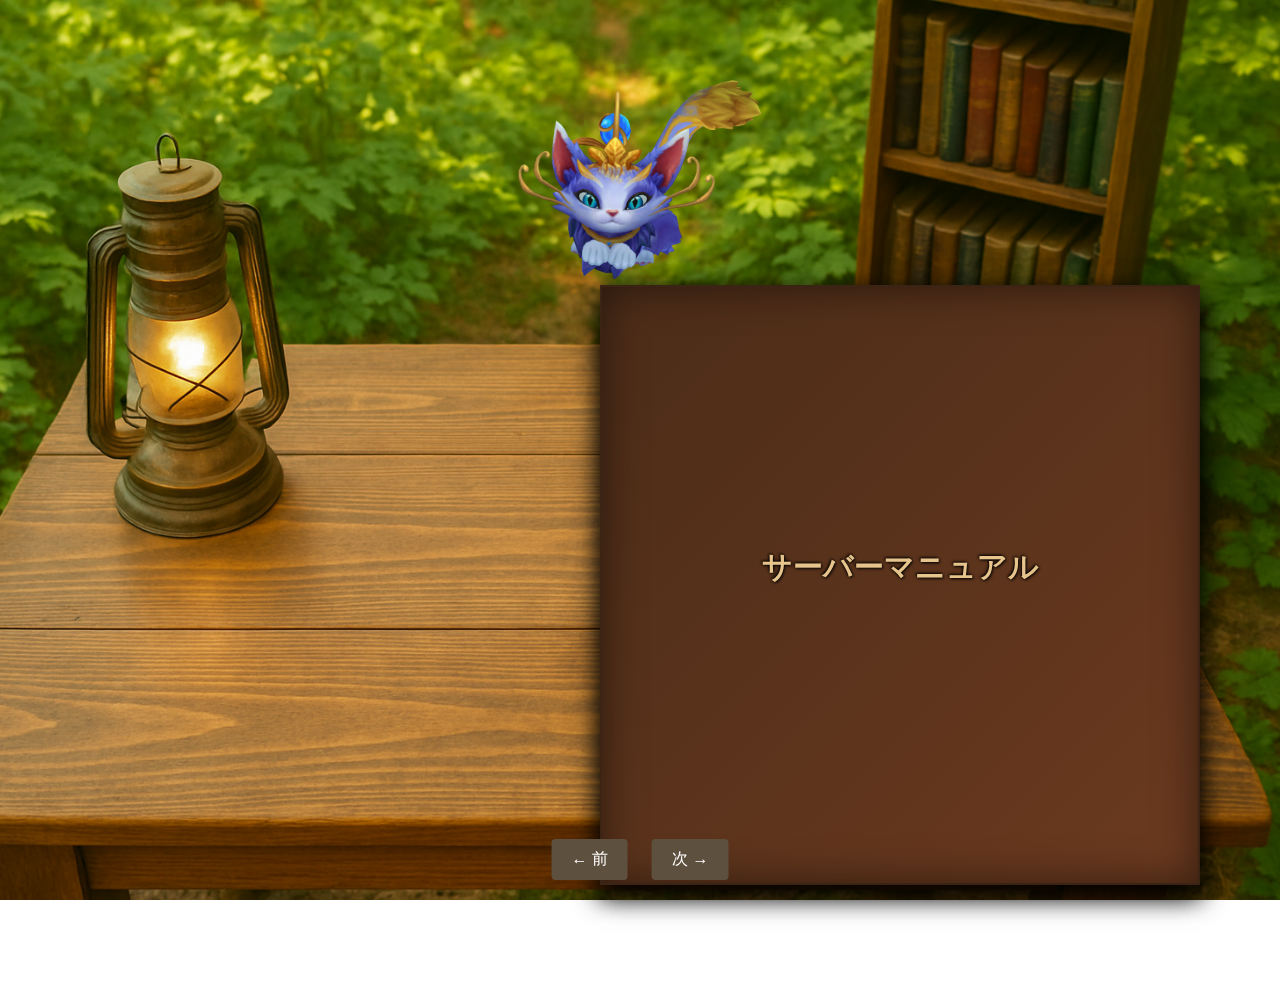
<file: index.html>
<!DOCTYPE html>
<html lang="ja">
<head>
  <meta charset="UTF-8" />
  <title>マニュアル</title>
  <style>
    body {
      margin: 0;
      padding-bottom: 100px;
      background: url('BGDis.png') no-repeat center center fixed;
      background-size: cover;
      display: flex;
      justify-content: center;
      align-items: center;
      min-height: 100vh;
      font-family: serif;
      position: relative;
      overflow: hidden;
    }

    .bg-overlay-image {
      position: absolute;
      top: 18%;
      left: 50%;
      transform: translate(-50%, -50%);
      z-index: 0;
      width: 19vw;
      height: auto;
      pointer-events: none;
    }

    .book {
      position: relative;
      width: 600px;
      height: 600px;
      perspective: 2000px;
      z-index: 1;
      margin-top: 30vh;
      margin-left: 520px;
    }

    .page {
      position: absolute;
      width: 100%;
      height: 100%;
      transform-style: preserve-3d;
      transform-origin: left center;
      transition: transform 1s ease;
    }

    .page .front,
    .page .back {
      position: absolute;
      width: 100%;
      height: 100%;
      background: #fffef5;
      border: 1px solid #999;
      box-sizing: border-box;
      padding: 40px 30px;
      backface-visibility: hidden;
    }

    .page .back {
      transform: rotateY(180deg);
    }

    .page.flipped {
      transform: rotateY(-180deg);
    }

    /* ★濃い茶色の革表紙（透けない） */
    .page.cover .front,
    .page.cover .back {
      background: linear-gradient(135deg, #4b2c18 0%, #6b3a1f 100%);
      color: #f5e6d3;
      font-weight: bold;
      border: 2px solid #3b2414;
      box-shadow:
        inset 0 0 40px rgba(0,0,0,0.5),
        0 10px 25px rgba(0,0,0,0.8);
    }

    /* 表紙タイトル */
    .page.cover .front h1 {
      text-align: center;
      margin-top: 220px;
      font-size: 30px;
      color: #e6c48c;
      text-shadow:
        1px 1px 3px #000,
        -1px -1px 3px #000;
    }

    .controls {
      position: fixed;
      bottom: 20px;
      left: 50%;
      transform: translateX(-50%);
      z-index: 2;
    }

    button {
      margin: 0 10px;
      padding: 10px 20px;
      font-size: 16px;
      background-color: #5e503f;
      color: white;
      border: none;
      border-radius: 4px;
      cursor: pointer;
    }

    h1 {
      margin-top: 0;
      font-size: 24px;
    }

    p {
      line-height: 1.5;
      font-size: 16px;
    }

    .click-area {
      position: fixed;
      top: 0;
      height: 100vh;
      width: 50vw;
      z-index: 0;
      pointer-events: none;
    }

    .click-area.left { left: 0; }
    .click-area.right { right: 0; }
  </style>
</head>
<body>

  <!-- ユーミの画像 -->
  <img class="bg-overlay-image" src="yuumi3d.png" alt="Yuumi Image" />

  <!-- 左右クリックエリア -->
  <div class="click-area full" onclick="handleClick(event)"></div>

  <!-- 本 -->
  <div class="book">
    <!-- 表表紙 -->
    <div class="page cover" id="page0">
      <div class="front">
        <h1>サーバーマニュアル</h1>
      </div>
      <div class="back">
        <p style="margin-top: 250px; text-align:center;">〜 ようこそ 〜</p>
      </div>
    </div>

    <!-- 中ページ -->
    <div class="page" id="page1">
      <div class="front">
        <h1>📘 サーバーマニュアル</h1>
        <p>PoFでの活動のために事前にやっておいてもらうべきこと<br><br>


          総合案内＆規約　コーチング10カ条を読む<br>

          自分の名前をxa-name-ybに変更　xaはPoF参加時のレート　nameは自分の名前　ybは現在のレート <br>

          informationカテゴリの各種urlからスケジュールを入力　＊自分の名前がない場合はご連絡ください<br>

          Visual Studio Cordとliveshareのインストール　＊練習日程のhtml編集で詳細を記載<br>

          chat GPTのインストール　＊すでに使用しているものがあれば不要<br>

          一週間の目標設定　＊練習の日程で詳細を記載<br>

          練習募集にて練習時間以外に人を募集 ＊任意<br>


          informationカテゴリの提出物一覧フォーラムのOPGGスレッドにて自分のサブ垢を含めたマルチサーチをはる<br>

          提出物一覧フォーラムのアイコン提出で自身のアイコンを提出</p>
      </div>




      <div class="back">
        <h1>①活動内容</h1>
        会議　1週間の目標設定<br>
       ⇒前回の会議の議事録を確認し、定めた進捗が達成されたかを確認する。<br>
前回の会議以降〜今回の会議までに出た議題について討論し、結論を出す。<br>
       会議の最後に、次回の会議の質を高めるための改善案を出す。<br>
        書記や司会をやる際にはこのチャンネル確認すること<a href="https://discord.com/channels/1371530284515725412/1382347296263376896" target="_blank" style="text-decoration: none; color: inherit;"><br>
       テンプレートに飛ぶ</p>
      </div>
    </div>

    <div class="page" id="page2">
      <div class="front">
        <h1>②HTML編集</h1>

       何のため<br>
       ・lolをやり続けるだけでチャレンジャーになれるなら今すでになっている。そうではない人間なので、0~1を作り出し、作り出したものを更によりよいものへと変化させていく成長の過程を覚えるため<br>
       ・LOLをやり続けるだけは成功しないので正しい努力の仕方を覚えてLOLの連絡に活かす為<br>
       ・チームが成長するための資料制作<br>

       やること<br>
       ・handswebサイトの制作、改良</p>

       やり方
        ・<a href="https://discord.com/channels/1371530284515725412/1384940153537036345" target="_blank" style="text-decoration: none; color: inherit;">
           Discord内に作り方が記載してあります
         </a><br>

       ・分からないことはAIに聞く
       ・その他のことはメンバーに
        </p>
      </div>
    


      <div class="back">
        <h1>➂フィジカルテスト</h1>

  <a href="https://youtu.be/4R3FLVt55GI" target="_blank">【TOPフィジカル】</a>　
  <a href="https://youtu.be/tV-i9kzTdLU" target="_blank">【MIDフィジカル】</a>　
  <a href="https://youtu.be/stRlmjjmVCI" target="_blank">【BOTフィジカル】</a>
  <a href=https://youtu.be/MWCbzvNr5gQ" target="_blank">【JGフィジカル】</a>
  <br>
       何のため<br>
       ・正確なキルラインを学ぶため<br>
       ・プレイヤースキル(操作精度)を上げるため<br>
       ・正しいマッチアップ通りのレーン戦やファイトが行えるようにするため<br>
       ・マッチアップを学ぶため<br>
       ・戦い方の基礎を固める<br>

       やること<br>
       ・1v1,2v2をプラクティスでやる<br>

       やり方<br>
       ・プラクティスツールでリセットを活用し、レーンごと1v1や2v2を行う<br>
       ・キルを積極的に狙ったプレイをする<br>
       ・マッチアップで同じ行動をする(間違った行動が起きたら即リセット)</p>
      </div>
    </div>

    <div class="page" id="page3">
      <div class="front">
        <h1>④フレックステスト</h1>
        <p>

          何のため<br>

          ・フィジカルテストの成果発表<br>

          ・試合の中でできるかどうかの確認<br>

          ・B/P練習も含まれる<br>

          <a href="../ban pick/banpickサイト.html">BAN PICKのやり方</a>><br>

          ・最序盤(序盤8分)でどんな試合展開をするのかを学ぶ<br>


          やること<br>
　　　　　・戦闘をしにいく<br>
　　　　　・ソロキルを狙う<br>
          やり方<br>

          ・フレックスランクを5人で行う</p>
      </div>

      
      <div class="back">
        <h1>⑤メタ練習</h1>
        <p>何のために<br>
  
          ・lolの基礎を覚えるため（ウェーブコントロール、主導権の使い方、レーン戦のやり方、ゲームの進め方）<br>
  
          ・遂行能力を高めるため<br>
  
          ・歯車として動くということを身に着けるため<br>

  
          やること<br>
  
          ・各種動画に準じた手順を正確に行えるように練習する<br>

  
          やり方<br>
  
          ・プラクティスツールのリセット機能を活用して各種動画の通りに行う<br>
          <a href="メタ練習/メタ練習.html" target="_blank">・このリンクから詳しいやり方を学ぶ</a>

        </p>
      </div>
    </div>

 <div class="page" id="page4">
      <div class="front">
         <h1>⑥巻き戻しカスタム</h1>
        何故やるのか<br>
・これまでで練習した内容を本番想定で実行できるようにするため<br>
・効率よくやるため<br>

やること<br>
・リセットを活用して、何度もミスをしなくなるまで繰り返す。<br>

やり方<br>
・プラクティスツールで10人で集まり、ミスをしたらその時点でリセットして試合を再開する</p>
      </div>
      <div class="back">
        </p>
      </div>
    </div>
    
    <!-- 裏表紙 -->
    <div class="page cover" id="page5">
      <div class="front"></div>
      <div class="back"></div>
    </div>
  </div>

  <!-- 操作ボタン -->
  <div class="controls">
    <button onclick="prevPage()">← 前</button>
    <button onclick="nextPage()">次 →</button>
  </div>

  <script>
    const pages = document.querySelectorAll('.page');
    let currentPage = 0;

    // 初期z-index設定
    pages.forEach((page, index) => {
      page.style.zIndex = pages.length - index;
    });

    function nextPage() {
      if (currentPage < pages.length) {
        const page = pages[currentPage];
        page.classList.add('flipped');

        const onTransitionEnd = () => {
          page.style.zIndex = 0;
          page.removeEventListener('transitionend', onTransitionEnd);
        };
        page.addEventListener('transitionend', onTransitionEnd);

        currentPage++;
      }
    }

    function prevPage() {
      if (currentPage > 0) {
        currentPage--;
        const page = pages[currentPage];
        page.classList.remove('flipped');
        page.style.zIndex = pages.length - currentPage;
      }
    }

    function handleClick(event) {
  const clickX = event.clientX;
  const screenWidth = window.innerWidth;

  if (clickX < screenWidth / 2) {
    prevPage();
  } else {
    nextPage();
  }
}

  </script>
</body>
</html>

<!-- 


練習の日程

①活動内容
会議　1週間の目標設定
⇒前回の会議の議事録を確認し、定めた進捗が達成されたかを確認する。
前回の会議以降〜今回の会議までに出た議題について討論し、結論を出す。
会議の最後に、次回の会議の質を高めるための改善案を出す。


②HTML編集
何のため
・lolをやり続けるだけでチャレンジャーになれるなら今すでになっている。そうではない人間なので、0~1を作り出し、作り出したものを更によりよいものへと変化させていく成長の過程を覚えるため
・LOLをやり続けるだけは成功しないので正しい努力の仕方を覚えてLOLの連絡に活かす為
・チームが成長するための資料制作

やること
・handswebサイトの制作、改良

やり方
・Discord内に作り方が記載してあります
⇒【ディスコード内からこちらに移動してくださいもしくはdiscordリンク先に飛ぶように】
リンクはこれhttps://discord.com/channels/1371530284515725412/1384940153537036345
・分からないことはAIに聞く
・その他のことはメンバーに

➂フィジカルテスト
⇒【動画リンクを用意する】
何のため
・正確なキルラインを学ぶため
・プレイヤースキル(操作精度)を上げるため
・正しいマッチアップ通りのレーン戦やファイトが行えるようにするため
・マッチアップを学ぶため
・戦い方の基礎を固める

やること
・

やり方
・プラクティスツールでリセットを活用し、レーンごと1v1や2v2を行う
・キルを積極的に狙ったプレイをする
・マッチアップで同じ行動をする(間違った行動が起きたら即リセット)

④フレックステスト
何のため
・フィジカルテストの成果発表
・試合の中でできるかどうかの確認
・B/P練習も含まれる⇒
<a href="banpickサイト.html">banpickサイト</a>

・最序盤(序盤8分)でどんな試合展開をするのかを学ぶ

やること
やり方
・フレックスランクを5人で行う



⑥巻き戻しカスタム
何故やるのか
・これまでで練習した内容を本番想定で実行できるようにするため
・効率よくやるため

やること
・リセットを活用して、何度もミスをしなくなるまで繰り返す。

やり方
・プラクティスツールで10人で集まり、ミスをしたらその時点でリセットして試合を再開する。 -->
</file>
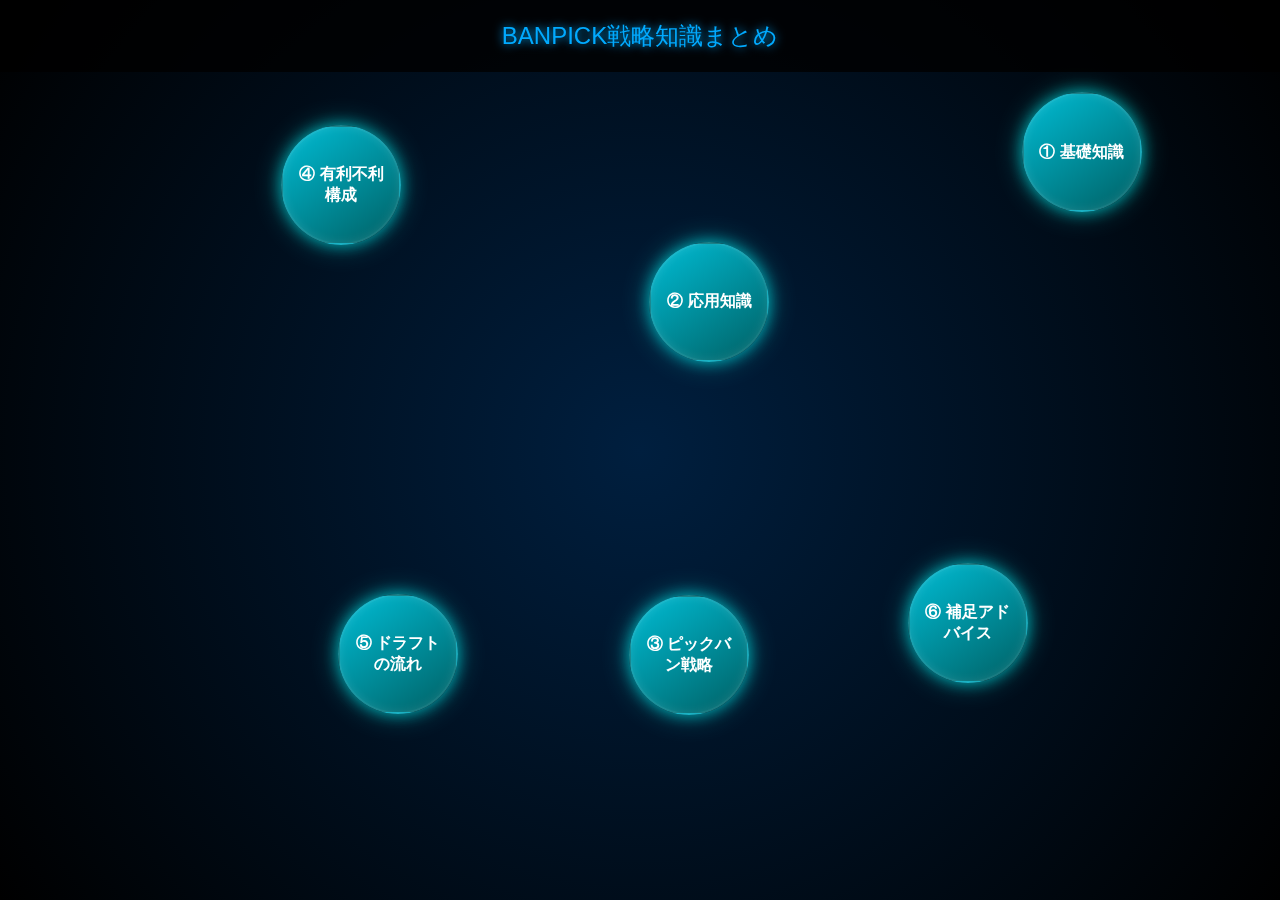
<file: ban pick/banpickサイト.html>
<!DOCTYPE html>
<html lang="ja">
<head>
  <meta charset="UTF-8">
  <title>DVD風BANPICK戦略</title>
  <style>
    * { box-sizing: border-box; }

    html, body {
      margin: 0;
      height: 100%;
      background: radial-gradient(circle at center, #001f3f 0%, #000 100%);
      font-family: 'Segoe UI', sans-serif;
      color: #fff;
      overflow: hidden;
      position: relative;
    }

    header {
      position: fixed;
      top: 0;
      width: 100%;
      background: rgba(0, 0, 0, 0.8);
      text-align: center;
      padding: 20px 0;
      z-index: 100;
      font-size: 24px;
      color: #0af;
      text-shadow: 0 0 10px #0af;
    }

    .ball {
      position: absolute;
  width: 120px;
  height: 120px;
  border-radius: 50%;
  background: linear-gradient(145deg, #00bcd4, #006064); /* ネオンサイバー風ブルー */
  display: flex;
  align-items: center;
  justify-content: center;
  color: white;
  font-size: 16px;
  font-weight: bold;
  text-align: center;
  padding: 10px;
  box-shadow: 
    0 0 15px rgba(0, 255, 255, 0.6),
    0 0 30px rgba(0, 255, 255, 0.3),
    inset 0 0 10px rgba(255, 255, 255, 0.1);
  backdrop-filter: blur(3px);
  border: 2px solid rgba(255, 255, 255, 0.1);
  transition: transform 0.3s, box-shadow 0.3s;
  cursor: pointer;
  z-index: 10;
    }
    

    /* 追加：ホバー時の光エフェクト */
    .ball:hover {
      box-shadow: 0 0 20px 10px rgba(255, 255, 255, 0.6);
      transform: scale(1.1);
}

    .tab-content {
      display: none;
      padding: 20px;
      background-color: rgba(17, 17, 17, 0.95);
      border-radius: 10px;
      border: 1px solid #333;
      max-width: 900px;
      margin: 250px auto 20px auto;
      box-shadow: 0 0 20px rgba(0, 170, 255, 0.1);
      position: relative;
      z-index: 5;
    }

    .tab-content.active {
      display: block;
    }

    #bubble-container {
      position: fixed;
      top: 0;
      left: 0;
      width: 100%;
      height: 100%;
      pointer-events: none;
      overflow: hidden;
      z-index: 1;
    }

    .bubble {
      position: absolute;
      bottom: -50px;
      background: rgba(255, 255, 255, 0.1);
      border-radius: 50%;
      animation: rise 8s linear infinite;
    }

    @keyframes rise {
      0% {
        transform: translateY(0) scale(1);
        opacity: 0.6;
      }
      100% {
        transform: translateY(-100vh) scale(0.5);
        opacity: 0;
      }
    }
  
              <!--それぞれのページのCSS-->
    #tab1 {
      font-size: 30px; /* 全体の文字サイズを大きく */
      line-height: 1.6; /* 行間も少し広げて読みやすく */
    }

    #tab1 h2 {
      font-size: 24px; /* 見出しはさらに大きく */
    }

    #tab1 ul {
      padding-left: 1.5em; /* リストの左余白 */
    }

    #tab1 li {
      margin-bottom: 1em; /* 各項目の間隔を広く */
    }
  
    ul li {
    margin-bottom: 1em; /* 1行分の余白 */
  }
  
  
  
  
  </style>
</head>
<body>

  <header>BANPICK戦略知識まとめ</header>

  <div id="bubble-container"></div>

   <!-- タブの内容 -->
  <div id="tab1" class="tab-content" style="font-size: 1.4em;">
  <h2>①【基礎知識：構成の前提条件】</h2>
  <p>構成を考える上での基本的なポイント。</p>
  <ul>
    <li><strong>ダメージタイプの分散</strong><br>
      - AP/ADに偏りすぎないこと（防御アイテムの選択肢を相手に絞らせない）
    </li>
    <li><strong>レーン主導権が最低2つあること</strong><br>
      - 例：トップとミッド、あるいはボットとジャングルなど
    </li>
    <li><strong>成長曲線の分散（タイミングのズレ）</strong><br>
      - パワースパイク（強くなるタイミング）がかぶらないようにする<br>
      - 全員レイトキャリーなどはNG、ピークがばらけると試合展開に柔軟性が出る
    </li>
    <li><strong>エンゲージ（集団戦を始める能力）を持つチャンピオンの存在</strong><br>
      → フロントライン or イニシエーターが不在だとファイトを起こせない
    </li>
    <li><strong>中盤以降のサイドレーン主導権（レーンプライオリティ）が1か所以上あること</strong><br>
      - ジャングルの動きやオブジェクト制御の鍵になる
    </li>
  </ul>
</div>
  <div id="tab2" class="tab-content" style="font-size: 1.4em;">
    <h2>②【応用知識：ドラフトと構成対応】</h2>
    <p>ドラフト順と相手構成に合わせた対応法。</p>
    <ul>
      <li><strong>時間帯ごとのダメージ総量を考える</strong><br>
       → 序盤型 vs 中盤型 vs レイトゲーム型 で分け、バランスよくする or 明確な強みで押し切る<br>
      </li>
      
      <li><strong>ファーストピックの優先度</strong><br>
       - OPチャンピオン：先手でピックしてもカウンターを受けにくい<br>
       - フレックスピック：レーンを隠せる（例：グラガス、マオカイ、ポッピー）<br>
       - タンク：序盤にピックすると火力バランスが崩れにくい（構成が読まれにくい）
      </li>
      <li><strong>ミッド先出しをする場合</strong><br>
       - アジール・タリヤ・ビクターなど、どれかの分野が秀でているチャンピオンは先出しできる<br>
       - ミッドを先に出すことでほかのレーンで後出しができ、有利が取りやすくなる
      </li>
    
  </ul>
  </div>
  <div id="tab3" class="tab-content" style="font-size: 1.4em;">
    <h2>③【ピックバン戦略の基本方針】</h2>
    <p><strong>構成軸を決めるための考え方。</strong></p>
    <p><strong>相手に情報を与えずに、自分たちの構成の柔軟性を最大化</strong><br></p>
    <li>
     フレックスチャンピオンやOPチャンピオンを先に取って、構成を見せずにベースを整える  
    </li>
    <p><strong>構成のピックする順番</strong><br></p>
    <li>
     基本的にはJG→ADC→SUP→MID→TOPの順番で行われる<br>
    </li>
    <li>
     レッドサイドの場合は最初のピックでADCとSUPをセットピックすることが多い
    </li>
    <p><strong>構成のバン</strong><br></p>
    <li>
     基本的にOPチャンピオンをバンする<br>
    </li>
    <li> 
     先出しする場合はカウンターをバンする
    </li>
  </div>
  <div id="tab4" class="tab-content" style="font-size: 1.4em;">
    <h2>④【構成同士の有利・不利関係】</h2>
    <p><strong>構成の有利不利</strong></p>
    <li>
      オールイン＞ ポーク
    </li>
    <li>
    ディスエンゲージ ＞ 集団戦・ピックアップ
    </li>
    <li>
      ポーク ＞ ADCプロテクト
    </li>
    <li>
      ADCプロテクト ＞ 集団戦型
    </li>
    <li>
      集団戦型 ＞ キャッチ構成
    </li>
    <li>
      キャッチ構成 ＞ オールイン
    </li>
    <p><strong>構成の説明</strong></p>
    <li>集団戦:フロントを前に立たせて後ろからディーラーがダメージを出す基本的な構成</li>
    <li>オールイン:全員で同時にスキルを出し切って短期戦闘で終わらせる構成</li>
    <li>ポーク:相手と正面から戦わずに遠くから一方的に相手の体力を削って戦う構成</li>
    <li>キャッチ:少人数の相手を捕まえて倒して戦闘を起こす構成</li>
    <li>ピックアップ:相手の一人を確実に倒しきる構成</li>
    <li>ディスエンゲージ:相手のエンゲージを避けて深入りさせて戦う構成</li>
    <li>ADCプロテクト:ADCを完全に守り切る構成</li>
  </div>
  <div id="tab5" class="tab-content" style="font-size: 1.4em;">
    <h2>⑤【ドラフトの流れ：実践的プロセス】</h2>
    <p>BAN/PICKの実践的な進行例。</p>
    <ul>
     <li><strong>最初のBANとPICK3体で自チームの構成の基盤を決める</strong><br>
       - 決まったら、それに合わせて残りを柔軟に対応<br>
     </li>
     
     <li><strong>ピック1～2体目：フレックス or 汎用性の高いチャンピオン</strong><br>
       - 構成が固定されず、有利な後出しにつなげやすい<br>
     </li>
     
     <li><strong>中盤～後半ピック</strong><br>
       - 敵構成の方向性に応じてカウンターを意識<br>
       - 自分の構成の穴（主導権・エンゲージ・ダメージタイプなど）を補完
     </li>
    </ul>
  </div>
  <div id="tab6" class="tab-content" style="font-size: 1.4em;">
    <h2>⑥【補足アドバイス】</h2>
    <p>コミュニケーションのコツや注意点。</p>
    <li><strong>ADCのプロテクト構成を作るなら、エンゲージ過多になりすぎないよう注意</strong><br><br>
    </li>
    <li><strong>集団戦構成を組むときは、エンゲージとディスエンゲージのバランスを取ると◎</strong><br><br>
    </li>
    <li><strong>フレックスピックの理解が深いほど有利。メタで使われるピックだけでなく、自分たちが得意な隠しピックも武器になる。 </strong><br><br>
    </li>
    <li><strong>レッドサイドの場合サードピックでMIDかTOPを取りピックバンになったときにカウンターをバンする方法もある</strong><br><br>
    </li>
  </div>

  <script>
    const tabs = [
  { label: "① 基礎知識", tabId: "tab1" },
  { label: "② 応用知識", tabId: "tab2" },
  { label: "③ ピックバン戦略", tabId: "tab3" },
  { label: "④ 有利不利構成", tabId: "tab4" },
  { label: "⑤ ドラフトの流れ", tabId: "tab5" },
  { label: "⑥ 補足アドバイス", tabId: "tab6" }
];

let arranged = false;
const balls = [];
const ballPositions = [];

function isFarEnough(x, y) {
  return ballPositions.every(pos => {
    const dx = pos.x - x;
    const dy = pos.y - y;
    const distance = Math.sqrt(dx * dx + dy * dy);
    return distance >= 120;
  });
}

tabs.forEach((item, i) => {
  const ball = document.createElement('div');
  ball.className = 'ball';
  ball.textContent = item.label;
  ball.dataset.tab = item.tabId;

  let x, y;
  let attempts = 0;
  do {
    x = Math.random() * (window.innerWidth - 130);
    y = Math.random() * (window.innerHeight - 130);
    attempts++;
  } while (!isFarEnough(x, y) && attempts < 20);

  ballPositions.push({ x, y });

  const dx = (Math.random() < 0.5 ? -1 : 1) * (0.2 + Math.random() * 0.3);
  const dy = (Math.random() < 0.5 ? -1 : 1) * (0.2 + Math.random() * 0.3);

  ball.style.left = `${x}px`;
  ball.style.top = `${y}px`;

  document.body.appendChild(ball);
  balls.push({ el: ball, x, y, dx, dy });

  ball.onclick = () => {
    document.querySelectorAll('.tab-content').forEach(t => t.classList.remove('active'));
    document.getElementById(item.tabId).classList.add('active');

    if (!arranged) {
      balls.forEach((b, index) => {
        b.el.style.left = `${40 + index * 130}px`;
        b.el.style.top = `100px`;
      });
      cancelAnimationFrame(animationId);
      arranged = true;
    }
  };
});

function detectCollision(b1, b2) {
  const dx = b1.x - b2.x;
  const dy = b1.y - b2.y;
  const distance = Math.sqrt(dx * dx + dy * dy);
  return distance < 120;
}

function resolveCollision(b1, b2) {
  const tempDx = b1.dx;
  const tempDy = b1.dy;
  b1.dx = b2.dx;
  b1.dy = b2.dy;
  b2.dx = tempDx;
  b2.dy = tempDy;

  b1.x += b1.dx;
  b1.y += b1.dy;
  b2.x += b2.dx;
  b2.y += b2.dy;
}

function moveBalls() {
  balls.forEach(b => {
    if (arranged) return;

    b.x += b.dx;
    b.y += b.dy;

    if (b.x <= 0 || b.x + 120 >= window.innerWidth) b.dx *= -1;
    if (b.y <= 60 || b.y + 120 >= window.innerHeight) b.dy *= -1;

    b.el.style.left = `${b.x}px`;
    b.el.style.top = `${b.y}px`;
  });

  for (let i = 0; i < balls.length; i++) {
    for (let j = i + 1; j < balls.length; j++) {
      if (detectCollision(balls[i], balls[j])) {
        resolveCollision(balls[i], balls[j]);
      }
    }
  }

  animationId = requestAnimationFrame(moveBalls);
}

let animationId = requestAnimationFrame(moveBalls);

// 🫧 泡生成（サイズ考慮して重複防止）
const bubbleContainer = document.getElementById('bubble-container');
const existingPositions = [];

function createBubble() {
  const size = Math.random() * 10 + 5;
  let x;
  let attempts = 0;

  do {
    x = Math.random() * window.innerWidth;
    attempts++;
  } while (
    existingPositions.some(({ px, ps }) => Math.abs(px - x) < (ps + size)) &&
    attempts < 10
  );

  if (attempts >= 10) {
    existingPositions.length = 0;
  }

  existingPositions.push({ px: x, ps: size });

  const bubble = document.createElement('div');
  bubble.className = 'bubble';
  bubble.style.width = `${size}px`;
  bubble.style.height = `${size}px`;
  bubble.style.left = `${x}px`;
  bubble.style.top = `${window.innerHeight}px`;
  bubble.style.animationDuration = `${6 + Math.random() * 4}s`;
  bubbleContainer.appendChild(bubble);

  setTimeout(() => {
    bubble.remove();
    const index = existingPositions.findIndex(obj => obj.px === x);
    if (index !== -1) existingPositions.splice(index, 1);
  }, 10000);
}

setInterval(createBubble, 300);
  </script>

</body>
</html>
</file>
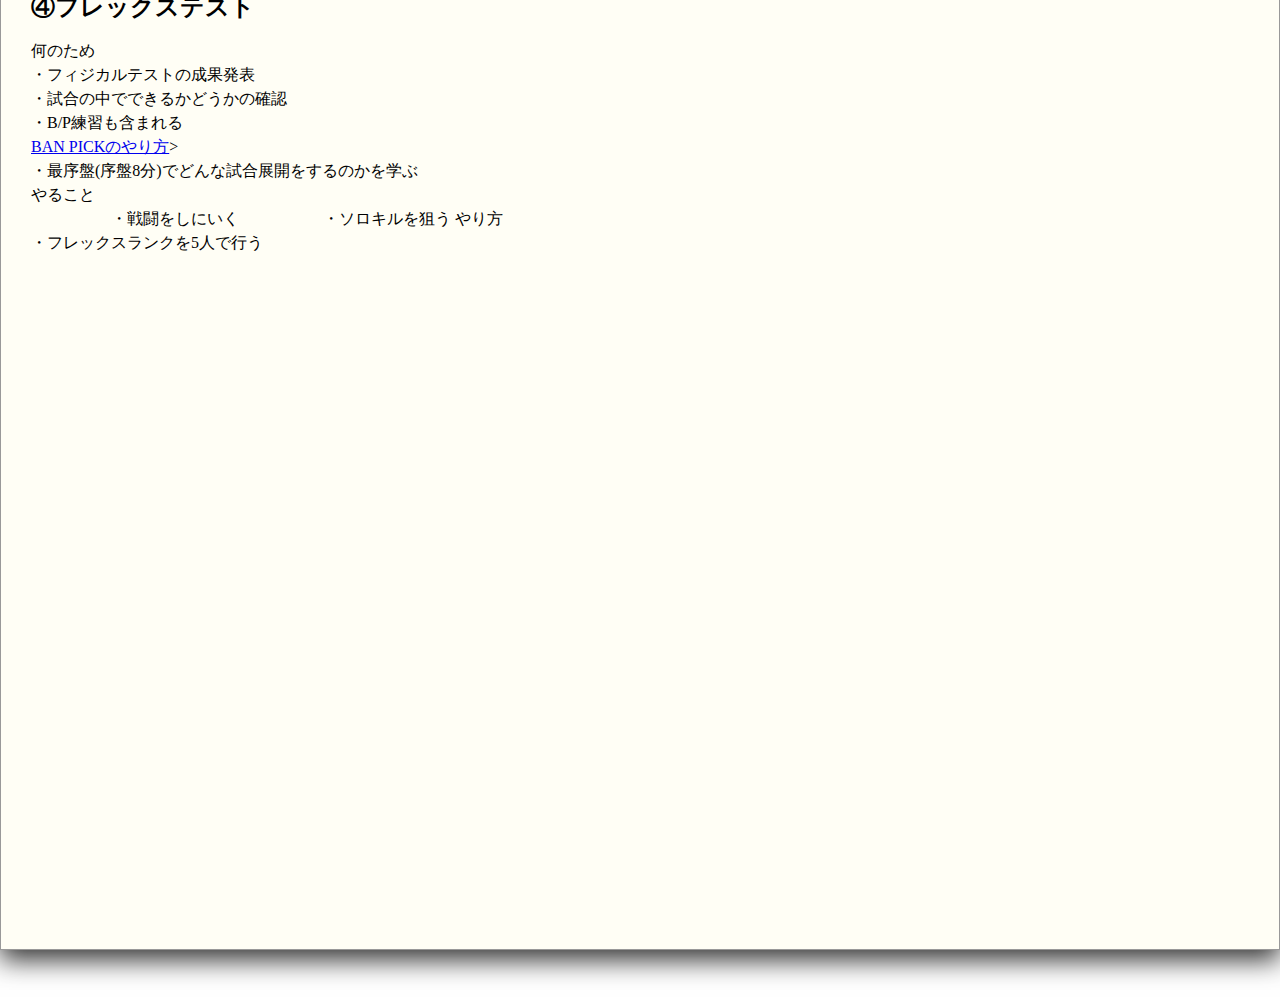
<file: disマニュ/server.html>
z<!DOCTYPE html>
<html lang="ja">
<head>
  <meta charset="UTF-8" />
  <title>ページめくり</title>
  <style>
    body {
      margin: 0;
      padding-bottom: 100px;
      background: url('BGDis.png') no-repeat center center fixed;
      background-size: cover;
      display: flex;
      justify-content: center;
      align-items: center;
      min-height: 100vh;
      font-family: serif;
      position: relative;
      overflow: hidden;
    }

    .bg-overlay-image {
      position: absolute;
      top: 18%;
      left: 50%;
      transform: translate(-50%, -50%);
      z-index: 0;
      width: 19vw;
      height: auto;
      pointer-events: none;
    }

    .book {
      position: relative;
      width: 600px;
      height: 600px;
      perspective: 2000px;
      z-index: 1;
      margin-top: 30vh;
      margin-left: 520px;
    }

    .page {
      position: absolute;
      width: 100%;
      height: 100%;
      transform-style: preserve-3d;
      transform-origin: left center;
      transition: transform 1s ease;
    }

    .page .front,
    .page .back {
      position: absolute;
      width: 100%;
      height: 100%;
      background: #fffef5;
      border: 1px solid #999;
      box-sizing: border-box;
      padding: 40px 30px;
      backface-visibility: hidden;
    }

    .page .back {
      transform: rotateY(180deg);
    }

    .page.flipped {
      transform: rotateY(-180deg);
    }

    /* ★濃い茶色の革表紙（透けない） */
    .page.cover .front,
    .page.cover .back {
      background: linear-gradient(135deg, #4b2c18 0%, #6b3a1f 100%);
      color: #f5e6d3;
      font-weight: bold;
      border: 2px solid #3b2414;
      box-shadow:
        inset 0 0 40px rgba(0,0,0,0.5),
        0 10px 25px rgba(0,0,0,0.8);
    }

    /* 表紙タイトル */
    .page.cover .front h1 {
      text-align: center;
      margin-top: 220px;
      font-size: 30px;
      color: #e6c48c;
      text-shadow:
        1px 1px 3px #000,
        -1px -1px 3px #000;
    }

    .controls {
      position: fixed;
      bottom: 20px;
      left: 50%;
      transform: translateX(-50%);
      z-index: 2;
    }

    button {
      margin: 0 10px;
      padding: 10px 20px;
      font-size: 16px;
      background-color: #5e503f;
      color: white;
      border: none;
      border-radius: 4px;
      cursor: pointer;
    }

    h1 {
      margin-top: 0;
      font-size: 24px;
    }

    p {
      line-height: 1.5;
      font-size: 16px;
    }

    .click-area {
      position: fixed;
      top: 0;
      height: 100vh;
      width: 50vw;
      z-index: 0;
      pointer-events: none;
    }

    .click-area.left { left: 0; }
    .click-area.right { right: 0; }
  </style>
</head>
<body>

  <!-- ユーミの画像 -->
  <img class="bg-overlay-image" src="yuumi3d.png" alt="Yuumi Image" />

  <!-- 左右クリックエリア -->
  <div class="click-area full" onclick="handleClick(event)"></div>

  <!-- 本 -->
  <div class="book">
    <!-- 表表紙 -->
    <div class="page cover" id="page0">
      <div class="front">
        <h1>サーバーマニュアル</h1>
      </div>
      <div class="back">
        <p style="margin-top: 250px; text-align:center;">〜 ようこそ 〜</p>
      </div>
    </div>

    <!-- 中ページ -->
    <div class="page" id="page1">
      <div class="front">
        <h1>📘 サーバーマニュアル</h1>
        <p>PoFでの活動のために事前にやっておいてもらうべきこと<br><br>


          総合案内＆規約　コーチング10カ条を読む<br>

          自分の名前をxa-name-ybに変更　xaはPoF参加時のレート　nameは自分の名前　ybは現在のレート <br>

          informationカテゴリの各種urlからスケジュールを入力　＊自分の名前がない場合はご連絡ください<br>

          Visual Studio Cordとliveshareのインストール　＊練習日程のhtml編集で詳細を記載<br>

          chat GPTのインストール　＊すでに使用しているものがあれば不要<br>

          一週間の目標設定　＊練習の日程で詳細を記載<br>

          練習募集にて練習時間以外に人を募集 ＊任意<br>


          informationカテゴリの提出物一覧フォーラムのOPGGスレッドにて自分のサブ垢を含めたマルチサーチをはる<br>

          提出物一覧フォーラムのアイコン提出で自身のアイコンを提出</p>
      </div>




      <div class="back">
        <h1>①活動内容</h1>
        会議　1週間の目標設定<br>
       ⇒前回の会議の議事録を確認し、定めた進捗が達成されたかを確認する。<br>
       前回の会議以降〜今回の会議までに出た議題について討論し、結論を出す。<br>
       会議の最後に、次回の会議の質を高めるための改善案を出す。</p>
      </div>
    </div>

    <div class="page" id="page2">
      <div class="front">
        <h1>②HTML編集</h1>

       何のため<br>
       ・lolをやり続けるだけでチャレンジャーになれるなら今すでになっている。そうではない人間なので、0~1を作り出し、作り出したものを更によりよいものへと変化させていく成長の過程を覚えるため<br>
       ・LOLをやり続けるだけは成功しないので正しい努力の仕方を覚えてLOLの連絡に活かす為<br>
       ・チームが成長するための資料制作<br>

       やること<br>
       ・handswebサイトの制作、改良</p>

       やり方
        ・<a href="https://discord.com/channels/1371530284515725412/1384940153537036345" target="_blank" style="text-decoration: none; color: inherit;">
           Discord内に作り方が記載してあります
         </a><br>

       ・分からないことはAIに聞く
       ・その他のことはメンバーに
        </p>
      </div>
    


      <div class="back">
        <h1>➂フィジカルテスト</h1>

  <a href="https://youtu.be/4R3FLVt55GI" target="_blank">【TOPフィジカル】</a>　
  <a href="https://youtu.be/tV-i9kzTdLU" target="_blank">【MIDフィジカル】</a>　
  <a href="BOTのurl貼ってね" target="_blank">【BOTフィジカル】</a>
  <br>
       何のため<br>
       ・正確なキルラインを学ぶため<br>
       ・プレイヤースキル(操作精度)を上げるため<br>
       ・正しいマッチアップ通りのレーン戦やファイトが行えるようにするため<br>
       ・マッチアップを学ぶため<br>
       ・戦い方の基礎を固める<br>

       やること<br>
       ・1v1,2v2をプラクティスでやる<br>

       やり方<br>
       ・プラクティスツールでリセットを活用し、レーンごと1v1や2v2を行う<br>
       ・キルを積極的に狙ったプレイをする<br>
       ・マッチアップで同じ行動をする(間違った行動が起きたら即リセット)</div>div>p>
      </div>
    </div>

    <div class="page" id="page3">
      <div class="front">
        <h1>④フレックステスト</h1>
        <p>

          何のため<br>

          ・フィジカルテストの成果発表<br>

          ・試合の中でできるかどうかの確認<br>

          ・B/P練習も含まれる<br>

          <a href="../ban pick/banpickサイト.html">BAN PICKのやり方</a>><br>

          ・最序盤(序盤8分)でどんな試合展開をするのかを学ぶ<br>


          やること<br>
　　　　　・戦闘をしにいく
　　　　　・ソロキルを狙う
          やり方<br>

          ・フレックスランクを5人で行う</p>
      </div>

      
      <div class="back">
        <h1>⑤メタ練習</h1>
        <p>何のために<br>
  
          ・lolの基礎を覚えるため（ウェーブコントロール、主導権の使い方、レーン戦のやり方、ゲームの進め方）<br>
  
          ・遂行能力を高めるため<br>
  
          ・歯車として動くということを身に着けるため<br><br>

  
          やること<br>
  
          ・各種動画に準じた手順を正確に行えるように練習する<br><br>

  
          やり方<br>
  
          ・プラクティスツールのリセット機能を活用して各種動画の通りに行う<br>
          <a href="メタ練習.html" target="_blank">・このリンクから詳しいやり方を学ぶ</a>

        </p>
      </div>
    </div>

 <div class="page" id="page4">
      <div class="front">
         <h1>⑥巻き戻しカスタム</h1>
        何故やるのか<br>
・これまでで練習した内容を本番想定で実行できるようにするため<br>
・効率よくやるため<br>

やること<br>
・リセットを活用して、何度もミスをしなくなるまで繰り返す。<br>

やり方<br>
・プラクティスツールで10人で集まり、ミスをしたらその時点でリセットして試合を再開する</p>
      </div>
      <div class="back">
        </p>
      </div>
    </div>
    
    <!-- 裏表紙 -->
    <div class="page cover" id="page5">
      <div class="front"></div>
      <div class="back"></div>
    </div>
  </div>

  <!-- 操作ボタン -->
  <div class="controls">
    <button onclick="prevPage()">← 前</button>
    <button onclick="nextPage()">次 →</button>
  </div>

  <script>
    const pages = document.querySelectorAll('.page');
    let currentPage = 0;

    // 初期z-index設定
    pages.forEach((page, index) => {
      page.style.zIndex = pages.length - index;
    });

    function nextPage() {
      if (currentPage < pages.length) {
        const page = pages[currentPage];
        page.classList.add('flipped');

        const onTransitionEnd = () => {
          page.style.zIndex = 0;
          page.removeEventListener('transitionend', onTransitionEnd);
        };
        page.addEventListener('transitionend', onTransitionEnd);

        currentPage++;
      }
    }

    function prevPage() {
      if (currentPage > 0) {
        currentPage--;
        const page = pages[currentPage];
        page.classList.remove('flipped');
        page.style.zIndex = pages.length - currentPage;
      }
    }

    function handleClick(event) {
  const clickX = event.clientX;
  const screenWidth = window.innerWidth;

  if (clickX < screenWidth / 2) {
    prevPage();
  } else {
    nextPage();
  }
}

  </script>
</body>
</html>

<!-- 


練習の日程

①活動内容
会議　1週間の目標設定
⇒前回の会議の議事録を確認し、定めた進捗が達成されたかを確認する。
前回の会議以降〜今回の会議までに出た議題について討論し、結論を出す。
会議の最後に、次回の会議の質を高めるための改善案を出す。


②HTML編集
何のため
・lolをやり続けるだけでチャレンジャーになれるなら今すでになっている。そうではない人間なので、0~1を作り出し、作り出したものを更によりよいものへと変化させていく成長の過程を覚えるため
・LOLをやり続けるだけは成功しないので正しい努力の仕方を覚えてLOLの連絡に活かす為
・チームが成長するための資料制作

やること
・handswebサイトの制作、改良

やり方
・Discord内に作り方が記載してあります
⇒【ディスコード内からこちらに移動してくださいもしくはdiscordリンク先に飛ぶように】
リンクはこれhttps://discord.com/channels/1371530284515725412/1384940153537036345
・分からないことはAIに聞く
・その他のことはメンバーに

➂フィジカルテスト
⇒【動画リンクを用意する】
何のため
・正確なキルラインを学ぶため
・プレイヤースキル(操作精度)を上げるため
・正しいマッチアップ通りのレーン戦やファイトが行えるようにするため
・マッチアップを学ぶため
・戦い方の基礎を固める

やること
・

やり方
・プラクティスツールでリセットを活用し、レーンごと1v1や2v2を行う
・キルを積極的に狙ったプレイをする
・マッチアップで同じ行動をする(間違った行動が起きたら即リセット)

④フレックステスト
何のため
・フィジカルテストの成果発表
・試合の中でできるかどうかの確認
・B/P練習も含まれる⇒
<a href="banpickサイト.html">banpickサイト</a>

・最序盤(序盤8分)でどんな試合展開をするのかを学ぶ

やること
やり方
・フレックスランクを5人で行う



⑥巻き戻しカスタム
何故やるのか
・これまでで練習した内容を本番想定で実行できるようにするため
・効率よくやるため

やること
・リセットを活用して、何度もミスをしなくなるまで繰り返す。

やり方
・プラクティスツールで10人で集まり、ミスをしたらその時点でリセットして試合を再開する。 -->
</file>
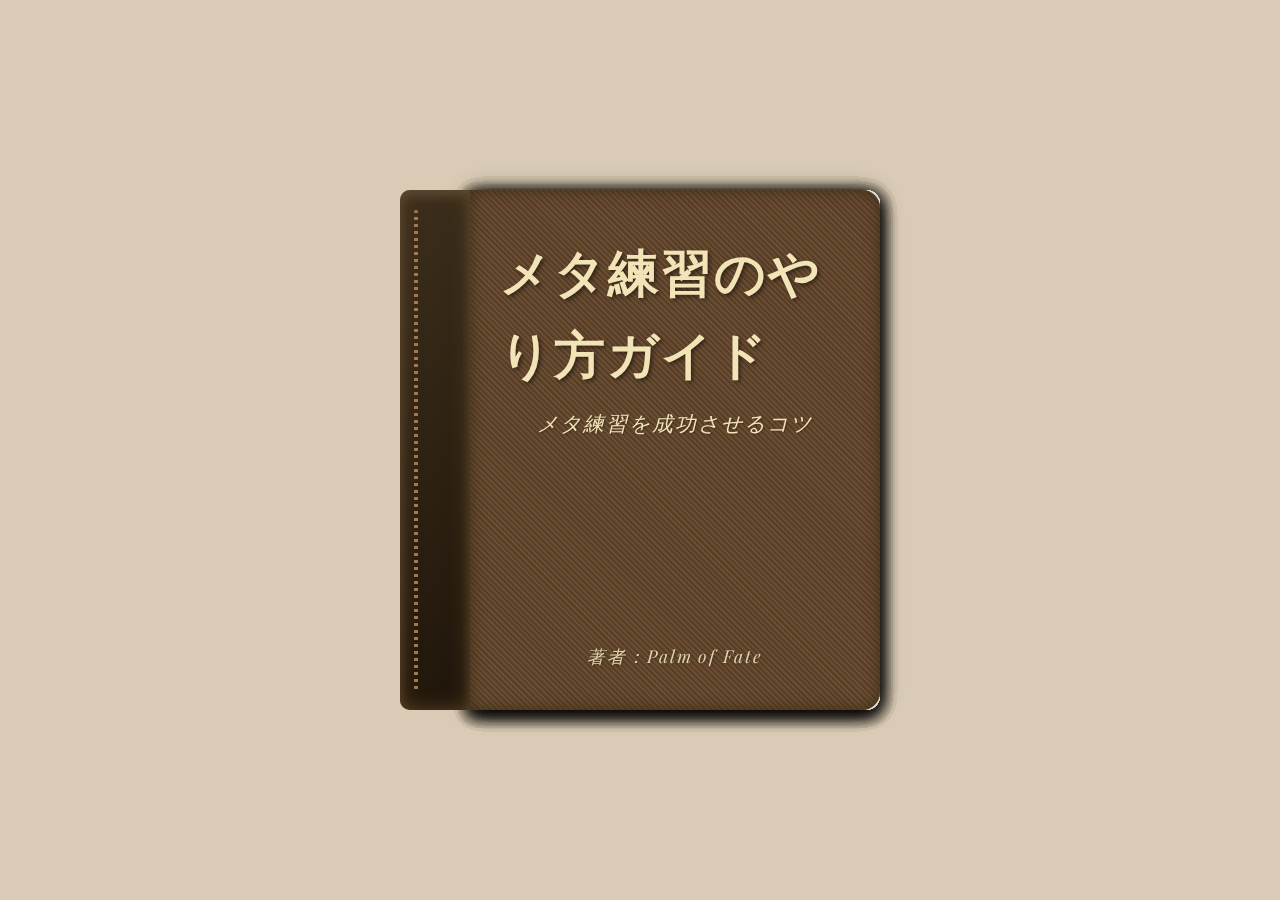
<file: メタ練習/メタ練習.html>
<!DOCTYPE html>
<html lang="ja">
<head>
<meta charset="UTF-8" />
<meta name="viewport" content="width=device-width, initial-scale=1" />
<title>メタ練習マニュアル</title>

<style>
  @import url('https://fonts.googleapis.com/css2?family=Playfair+Display:ital,wght@0,700;1,700&display=swap');

 body {
  margin: 0;
  background: #d9cbb5 url('https://www.transparenttextures.com/patterns/wood-pattern.png');
  background-size: cover;
  display: flex;
  justify-content: center;
  align-items: center;
  height: 100vh;
  perspective: 2000px;
  font-family: 'Playfair Display', serif;
}

  .book {
    position: relative;
    width: 480px; height: 520px;
    transform-style: preserve-3d;
  }

  .spine {
    position: absolute;
    width: 70px; height: 100%;
    left: 0; top: 0;
    background: linear-gradient(135deg, #3d2f1c 0%, #1f150a 100%);
    border-radius: 10px 0 0 10px;
    box-shadow: inset 0 0 20px #5a4224, inset 0 5px 10px rgba(255,255,255,0.15);
    z-index: 50;
  }
  .spine::before {
    content: '';
    position: absolute; left: 14px; top: 20px;
    height: calc(100% - 40px); width: 4px;
    background: repeating-linear-gradient(to bottom, #a3784c 0, #a3784c 3px, transparent 3px, transparent 7px);
    border-radius: 2px;
  }

  /* 両面ページ構造 */
  .page, .backCover {
    position: absolute; top: 0; left: 70px;
    width: 410px; height: 100%;
    transform-style: preserve-3d;
    transform-origin: left center;
    transition: transform 0.7s cubic-bezier(0.4,0,0.2,1);
    user-select: none;
    box-shadow: 0 5px 15px rgba(0,0,0,0.12);
    border-radius: 0 14px 14px 0;
  }

  /* 表面 */
  .page-front, .cover-front, .backCover-front {
    position: absolute;
    width: 100%; height: 100%;
    background: #fffef8;
    box-shadow: 0 4px 20px rgba(0,0,0,0.12), inset 0 0 40px #f3f0e6;
    border-radius: 0 14px 14px 0;
    padding: 35px 30px;
    box-sizing: border-box;
    color: #3a3a3a;
    font-size: 1.15rem; line-height: 1.6;
    display: flex;
    flex-direction: column;
  }

  /* 裏面 */
  .page-back, .cover-back, .backCover-back {
    position: absolute;
    width: 100%; height: 100%;
    background: #f9f6ef;
    border-radius: 0 14px 14px 0;
    box-sizing: border-box;
    padding: 35px 30px;
    box-shadow: inset 0 0 15px #d9d1b6;
    color: #555;
    font-size: 1.15rem; line-height: 1.6;
    transform: rotateY(180deg);
    display: flex;
    flex-direction: column;
    backface-visibility: hidden;
  }


  /* 表紙 */
  .cover {
    position: absolute;
    top: 0; left: 70px;
    width: 410px; height: 100%;
    transform-style: preserve-3d;
    transform-origin: left center;
    transition: transform 0.7s cubic-bezier(0.4,0,0.2,1);
    z-index: 60;
    user-select: none;
    box-shadow:
      0 0 25px rgba(0,0,0,0.3),
      inset 0 0 40px #7f6345;
    border-radius: 0 18px 18px 0;
  }
  .cover-front {
    background:
      linear-gradient(135deg, #6a4e34 0%, #2f1e12 70%);
    background-image:
      repeating-linear-gradient(
        45deg,
        #6a4e34,
        #6a4e34 2px,
        #593e27 2px,
        #593e27 4px
      );
    display: flex;
    flex-direction: column;
    justify-content: center;
    align-items: center;
    color: #f3e4b7;
    letter-spacing: 0.1em;
    font-family: 'Playfair Display', serif;
    font-size: 1.2rem;
    padding: 40px 30px;
    border-radius: 0 18px 18px 0;
    box-shadow: inset 0 0 15px #3c2e17;
  }
  .cover-front h1 {
    font-size: 3.2rem; font-weight: 900; margin: 0 0 12px 0;
    text-shadow:
      2px 2px 4px rgba(0,0,0,0.5);
  }
  .cover-front h2 {
    font-weight: 400; font-style: italic; font-size: 1.3rem; margin: 0 0 24px 0;
    text-shadow: 1px 1px 2px rgba(0,0,0,0.35);
  }
  .cover-front .author {
    margin-top: auto;
    font-style: italic;
    font-size: 1.1rem;
    color: #e0d5a8;
    text-shadow: 1px 1px 3px rgba(0,0,0,0.35);
  }

  .cover-back {
    background: #5e4b2b;
    border-radius: 0 18px 18px 0;
    box-shadow: inset 0 0 25px #3f3116;
    padding: 40px 30px;
  }
  .cover-back > * {
    color: #d6caa2;
  }

  /* 裏表紙 */
  .backCover {
    z-index: 10;
  }
  .backCover-front {
    background:
      linear-gradient(135deg, #574431 0%, #2f2718 90%);
    display: flex;
    justify-content: center;
    align-items: center;
    color: #ddd6b8;
    font-size: 1.6rem;
    font-weight: 600;
    font-style: italic;
    border-radius: 0 14px 14px 0;
    box-shadow:
      0 4px 15px rgba(0,0,0,0.25),
      inset 0 0 30px #463d2c;
    padding: 35px 30px;
  }
  .backCover-back {
    background: #3f371f;
    border-radius: 0 14px 14px 0;
    box-shadow: inset 0 0 25px #2e2a19;
    padding: 35px 30px;
    color: #b4ad85;
    font-size: 1rem;
    display: flex;
    justify-content: center;
    align-items: center;
  }

  /* めくりアニメーション */
  .flipped {
    transform: rotateY(-180deg);
    box-shadow:
      0 15px 30px rgba(0,0,0,0.35),
      inset 0 0 50px #bba976;
  }

  /* ページと表紙の共通 */
  .cover, .page, .backCover {
    transform-style: preserve-3d;
    transition: transform 0.7s cubic-bezier(0.4,0,0.2,1);
    transform-origin: left center;
  }
</style>

</head>
<body>

<div class="book" id="book">
  <div class="spine"></div>

  <div class="cover" id="cover">
    <div class="cover-front">
      <h1>メタ練習のやり方ガイド</h1>
      <h2>メタ練習を成功させるコツ</h2>
      <div class="author">著者：Palm of Fate</div>
    </div>
    <div class="cover-back">
      <h1>なぜメタ練習が必要なのか</h1>
      <p>・試合で有利なピック/構成を理解する<br>・敵の強い戦術に対応できるようになる<br>・チーム全体で共通認識を持ちやすくなる<br>・練習効率を高めるため</p>
    </div>
  </div>

  <div class="page">
    <div class="page-front">
      <h3>もくじ</h3>
      <u1>
       <li><a href="#" onclick="goToPage(3)">ガンクMIDメタ</a></li>
       <li><a href="#" onclick="goToPage(4)">圧力MIDメタ</a></li>
       <li><a href="#" onclick="goToPage(5)">ガンクTOPメタ</a></li>
       <li><a href="#" onclick="goToPage(6)">ダイブTOPメタ</a></li>
       <li><a href="#" onclick="goToPage(7)">ロームMIDメタ</a></li>
       <li><a href="#" onclick="goToPage(8)">攻めのBOTメタ</a></li>
       <li><a href="#" onclick="goToPage(9)">守りのBOTメタ</a></li>
       <li><a href="#" onclick="goToPage(10)">スライドBOTメタ</a></li>
      </ul> 
    </div>
    <div class="page-back">
      <h3>ガンクMIDメタ</h3>
      <p>必ずJGがガンクに来るためウェーブを意図的に引きながらダメージトレードを行う<br>ガンクが来るタイミングで相手のHPを６０％程度にした状態でCCスキルを必ず保持しておくこと<br>例）①自分にAAさせる<br>→自陣ミニオンが敵のチャンピオンにターゲットするのでミニオン間で差が出る<br>②スキルをミニオンに撃たせる<br>→ミニオンの中にあえて立ち自分ごとdamageを食らう</p>
    </div>
  </div>

  <div class="page">
    <div class="page-front">
      <p>※一方的にミニオンにスキルを当てるとウェーブがプッシュになってしまう→プッシュになった場合プレスに切り替える。<br>③３ウェーブ目が到着したころにJGが到着するのでJGがアクションを開始してから仕掛ける<br>この時相手のCSタイミングかdamageトレードタイミングで仕掛ける<br>必ずキルorフラッシュが落ちる<br>④HPが大きく削れた場ウェーブ状況を確認しリコールもしくはレーン戦を継続次のアクションに備えてウェーブを整える（通常攻撃合算値を考慮する）<br>⑤４，５ウェーブ目を処理しJGと同じブッシュでリコール<br></p>
    </div>
    <div class="page-back">
      <h3>圧力MIDメタ</h3>
      <p>※主導権があること<br>
         ・相手のCSタイミングごとにハラスを受けるかCSをロストするかを選択させる<br>
         ・上のために赤と青のミニオンが同時に死なないように調整<br>
         ・jgがカバーできるタイミングでプッシュ<br>
         ・jgはMIDが押し付けたビックウェーブがやけきるまでMIDのそばで待機<br>
         ・敵のCSやヘルスをロストさせる<br>
         ・jgがファームに戻ったらjg側に体をよせ、ワードを置く<br>
         ・jgが駆け付けられる距離で再び圧力をかける</p>
    </div>
  </div>

  <div class="page">
    <div class="page-front">
      <p>・jgが駆け付けられる距離で再び圧力をかける<br>
         ・圧力に屈して仕掛けてきたら刈り取る<br>
         ・1kill or コアの素材購入でリコール<br>
         ・jgとリコールタイミングをそろえる<br>
         ・以降即pushで1ターン分行動する</p>
    </div>
     <div class="page-back">
      <h3>ガンクTOPメタ</h3>
      <p>必ずJGがガンクに来るためウェーブを意図的に引きながらダメージトレードを行う<br>ガンクが来るタイミングで相手のHPを６０％程度にした状態でCCスキルを必ず保持しておくこと<br>例）①自分にAAさせる<br>→自陣ミニオンが敵のチャンピオンにターゲットするのでミニオン間で差が出る<br>②スキルをミニオンに撃たせる<br>→ミニオンの中にあえて立ち自分ごとdamageを食らう</p>
    </div>
  </div>

  <div class="page">
    <div class="page-front">
      <p>※一方的にミニオンにスキルを当てるとウェーブがプッシュになってしまう→プッシュになった場合ダイブに切り替える。<br>③JGが到着したのを確認して仕掛ける<br>この時相手のCSタイミングかdamageトレードタイミングで仕掛ける<br>必ずキルorフラッシュが落ちる<br>④HPが大きく削れた場ウェーブ状況を確認しリコールもしくはレーン戦を継続次のアクションに備えてウェーブを整える（通常攻撃合算値を考慮する）<br>⑤ウェーブを処理しJGと同じブッシュでリコール<br></p>
    </div>
    <div class="page-back">
       <h3>ダイブtopメタ <h3>
      ・3人から練習可能<br>
・実施する側必ずプッシュ主導権が相手より高い事<br>
・バーストが高く、耐久性の高いルーン選択をする<br>
・ブッシュの主導権の有無の確認<br>
    ・ダメージトレードをメインに行う(プッシュの主導権を取るのは前提)</p>
    </div>
  </div>

  <div class="page">
    <div class="page-front">
    ・ダメージトレードはどんな形になっても良く、1%でも多くHPを減らすことを意識する<br>
    ・7~8割以下にできれば成功<br>
    ・ヘルスセットアップ完了後JGが来るタイミングに合わせてウェーブをタワーにクラッシュさせる<br>
    ・必ず確定CCから入ること</p>
    </div>
    <div class="page-back">
      <h3>ロームMIDメタ</h3>
      <p>・相手よりウェーブコントロール主導権が必ずある場合に行う<br>・相手がミニオンに触りづらいように動く<br>・最初にウェーブが到達する前の立ち位置で主導権が確定する<br>・2wave目でタワー前付近に保持する<br>・味方JGが到着する直前にできる限り大きなウェーブを押し付け終わるようにする<br>※味方JGのファームスピードによってどのウェーブでどのタイミングに押すのかを調整する</p>
    </div>
  </div>
  
  <div class="page">
    <div class="page-front">
      <p>・視界を考え下側に移動フェイクを入れてからTOPにJGと２人で同時に向かいガンクする(この時TOPはプルにコントロール)<br>※重要なので必ずサモナースペルをケチらず取り切る<br>・味方のヘルスやミニオンを見てSWAPをするか決める</p>
    </div>
    <div class="page-back">
      <h3>攻めのBOTメタ</h3>
      <p>最速で2ndブッシュに向かう→相手がいた場合、ワードを壊されない様に圧力をかけつつハラスする<br>※あまりに早い時間にハラスをしても相手はリコールしてしまうので意味がない<br>敵にAAするときはブッシュから出てAAし、そのあとブッシュに戻りブッシュでミニオンアグロをきる<br>①AAが弱い方がワードを設置<br>②ワードを置かなかった方がレンズに切り替え<br>③3rdブッシュまでスキルで確認しながら確保</p>
    </div>
  </div>
  
  <div class="page">
    <div class="page-front">
      <p>※相手のミニオンが流れてくる前にブッシュをとる<br>④ブッシュでのスキル避けは確率論<br>⑤ワードを置かれたら引きながら「圧力をかける人」「ワードを破壊する人」に分担<br>⑥ブッシュを取り返す<br>⑦敵のミニオンが解けるタイミングで圧力またはダメージトレードを仕掛ける(経験値取得とヘルスを天秤にかけさせる)<br>⑧繰り返す</p>
    </div>
    <div class="page-back">
      <h3>守りのBOTメタ</h3>
      <p>守りのBOTメタ<br>
        HP管理を最優先する<br>
        味方ジャングラーがガンクに来る前に、HPは6割以上をキープすることが基本。<br>
        HPと経験値（CS）は状況に応じて優先度を判断し、無理に取ろうとしてHPを削らない。<br>

        HPを高く保つテクニック<br>

        CSを取るふりをして相手のスキルを振らせる。</p>
    </div>
  </div>
  
  <div class="page">
    <div class="page-front">
       <p> 敵に早めにプッシュさせ、タワー下で安全にファームする。<br>

        ジャングラーとの連携<br>

        ジャングラーが来るときは、自分のCCスキルを温存しておく。<br>

        
        ジャングラーの姿が見えた瞬間には、すでに仕掛け始めているのが理想。</p>
    </div>
    <div class="page-back">
            <h3>スライドBOTメタ</h3>
      <p>・8人から練習可能。<br>
         ・必ず攻め側はJG内等の少数戦が相手<br>　よりも強い事。<br>
         ・攻め守り問わずBOTメタを行います。<br>
         ・重要なのはリコールタイミングがズレる　ことです。<br>
         ・各メタと同じように味方JGに暇な時間<br>　を作らない様にウェーブをコントロール<br>　してください。<br>
         ・相手のADCのみを倒してプッシュして<br>　リコールします。サポートはダイブ等で<br>　deadしても問題ありません。<br></p>
    </div>
  </div>

   <div class="page">
    <div class="page-front">
      <p>
         ・相手ADCが復活後に戻ってきた際、<br>　サポートはロームはせずレーンの<br>　タワープレートを守ってください。<br>
         ・そうすることにより相手視点ではJGの<br>　プレッシャーでタワープレートを<br>　狙ったりハラスを行うことが<br>　できません。<br>
         ・相手は経験値を吸う必要があった<br>　サポートも帰っていない為、<br>　リコールが最善択になります。<br>
         ・ここで相手とリコールがずれます。<br>
         ・タワー下でミニオンを処理した後、<br>　次のウェーブを即プッシュします。<br>　(タワー下に確実にミニオンが入るように急ぐ)<br>
         </p>
    </div>
    <div class="page-back">
            <p>
         ・その後JG含めて3人でラインを合わせて<br>　ロームします。敵を見つけたら即仕掛けます。<br>
         ・最初はBOT付近でのロームを行います。<br>(相手BOTJGや敵のBOTタワー裏等)<br>
         ・タワー裏で相手を止められた場合、<br>　PULLウェーブなので時間をかけても<br>　構いません。<br>(敵にTPを使用させる等)<br>
         ・無暗に戦わず、相手がウェーブを押そう<br>　としたらJGがいればガンク、<br>　2v2で倒すのも可。<br></p>
    </div>
  </div>

  <div class="page">
    <div class="page-front">
            <p>
         ・その後はサポートのみでローム距離<br>　を拡大。姿を見せたら相手はすぐに<br>　プッシュしてくるのでそれを想定して<br>　ローム時間を決めてください。 <br>
         ・利益を確実に出せる場合はどれだけ<br>　ロームに時間をかけても構いません。<br>
         ・相手サポートがBOTにいることが<br>　確認してこそのガンクになります。</p>
    </div>
  <div class="page-back">
       <h3>TOPロームメタ</h3>
      <p>・4人から練習可能<br>
         ・相手よりウェーブコントロール主導権のある<br> チャンピオンで可能(ボリベアが最適)<br> ※ウェーブコントロール主導権以外に、<br> JGファイトをするためCCやブリンクがあると<br> やりやすい。<br>
         ・攻め側JGは同方向スタートの場合のみ<br> ・3wave目で押しきる<br> ・むやみに押すのではなく通常攻撃合算値を計算し、<br> より多くのミニオンをためる。<br> 
      </p>
  </div>
  </div>


    <div class="page">
    <div class="page-front">
           <p>(多くためるほど自由に動ける時間が増える。) <br>
        ・相手がミニオンに触れようとしたら必ず邪魔をする。<br> ・3wave目が来たら最速でプッシュする。<br> できなければ味方JGとタイミングが合わなくなってしまう。<br> ・JGと同じタイミングと位置関係で<br> 敵のJGに歩き始める。<br>
        (敵がいたらすぐに仕掛けられるよう<br> ぴったり息を合わせて行動する。)<br> ・敵を見つけて追い切れると判断したら<br> 即時2人でサモナースペルを使用し倒しきる。<br> 
      </p>
    </div>
    <div class="page-back">
       <p>(重要なシーンであるためケチらない)<br> 
      ・青バフを手伝う<br> (敵JGに味方JGが襲われないため)<br> ※レーン状況、2人のHP等状況に応じて<br> どのキャンプを抜くのか、どの程度手伝うのかを判断<br> ・レーンの状況、自身のHPを考えてTPを使用するか判断<br> 
      ・以降TOPメタに切り替える<br> (JGの主導権が確定したため)<br> ・ガンク、ダイブ共に可能。<br> ・味方JGが近くにいる場合TOPレーナーは戦い続ける。<br>
    </p>
    </div>  
</div>

  <!-- 裏表紙 -->
  <div class="backCover" id="backCover">
    <div class="backCover-front">
      <p></p>
    </div>
    <div class="backCover-back">
      <p>読んでいただきありがとうございます。</p>
    </div>
  </div>
</div>

<script>
const book = document.getElementById('book');
const cover = document.getElementById('cover');
const backCover = document.getElementById('backCover');
const pages = [...document.querySelectorAll('.page')];
let current = 0;

// 初期の z-index 設定
cover.style.zIndex = pages.length + 3;
pages.forEach((p, i) => {
  // 裏表紙より手前に
  p.style.zIndex = pages.length - i + 2;
});
backCover.style.zIndex = 1; // 一番奥

function flip(element, z) {
  element.classList.add('flipped');
  element.style.zIndex = z;
}

function unflip(element, z) {
  element.classList.remove('flipped');
  // 一度 z-index を低くして裏面を見えなくする
  setTimeout(() => {
    element.style.zIndex = z;
  }, 400); // アニメーション時間（0.7秒）より少し短めに
}
function flipNext() {
  if (current === 0) {
    flip(cover, 100);
    current++;
  } else if (current <= pages.length) {
    flip(pages[current - 1], 100 + current);
    current++;
  } else if (current === pages.length + 1) {
    flip(backCover, 100 + current);
    current++;
  }
}

function flipPrev() {
  if (current > pages.length + 1) {
    current--;
    unflip(backCover, 1);
  } else if (current > 1) {
    current--;
    unflip(pages[current - 1], pages.length - current + 2);
  } else if (current === 1) {
    unflip(cover, pages.length + 3);
    current--;
  }
}

book.addEventListener('click', (e) => {
  const rect = book.getBoundingClientRect();
  const clickX = e.clientX - rect.left;
  const bookWidth = rect.width;

  if (clickX > bookWidth / 2) {
    if (current <= pages.length + 1) flipNext();
  } else {
    if (current >= 1) flipPrev();
  }
});

function goToPage(index) {
  // 現在位置からジャンプ先までめくる or 戻す
  while (current < index) {
    flipNext();
  }
  while (current > index) {
    flipPrev();
  }
}

</script>

</body>
</html>
</file>
